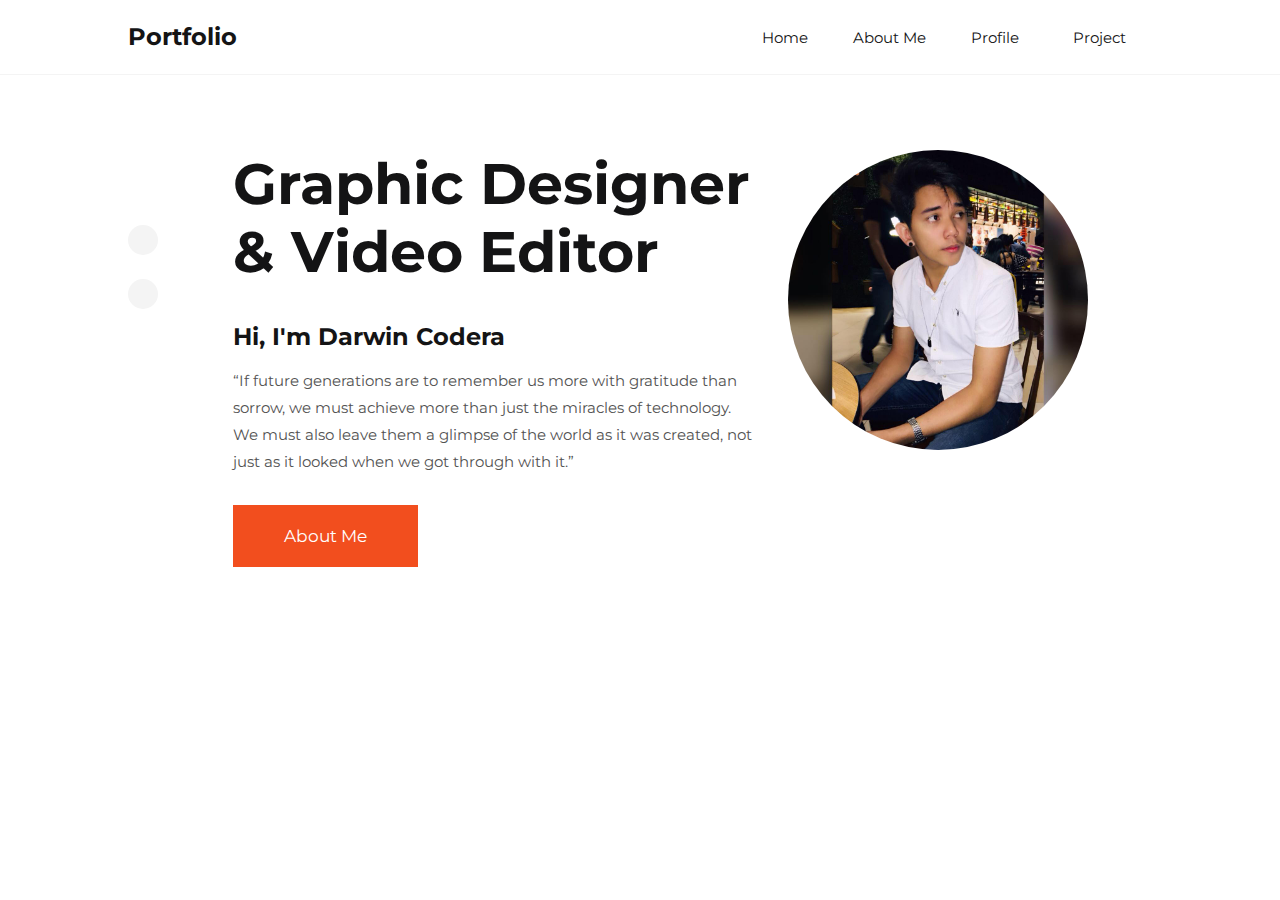
<file: Main/index.html>
<!DOCTYPE html>
<html lang="en">
<head>
    <meta charset="UTF-8">
    <meta http-equiv="X-UA-Compatible" content="IE=edge">
    <meta name="viewport" content="width=device-width, initial-scale=1.0">
    <title>Responsive Portfolio</title>

    <!--Iconscout cdn-->
    <link rel="stylesheet" href="http://unicons.iconscout.com/release/v2.1.6/css/unicons.css">

    <!-- Font Style-->
    <link rel="preconnect" href="https://fonts.googleapis.com">
    <link rel="preconnect" href="https://fonts.gstatic.com" crossorigin>
    <link href="https://fonts.googleapis.com/css2?family=Montserrat:wght@300;400;500;600;700;800&display=swap" rel="stylesheet">
    
    <!--Material Icon-->
    <link rel="stylesheet" href="https://fonts.googleapis.com/icon?family=Material+Icons+Sharp">
    
    <!--Stylesheet-->
    <link rel="stylesheet" href="style.css">
    <link rel="stylesheet" href="Tabletview.css">
    <link rel="stylesheet" href="Mobileview.css">
</head>
<body>
    <nav>
        <div class="container">
            <a href="index.html"><h3>Portfolio</h3></a>
            <ul>
                <li><a href="index.html">Home</a></li>
                <li><a href="AboutMe.html">About Me</a></li>
                <li><a href="Profile.html">Profile</a></li>
                <li><a href="Project.html">Project</a></li>
            </ul>
            

        </div>
    </nav>
    <!--End of Navbar-->

    <section class="landing">
        <div class="container">
            <div class="socials">
                <a href="https://www.facebook.com/drwncdr" target="_black"><i class="uil uil-facebook-f"></i></a>
                <a href="https://www.instagram.com/coderadarwin/" target="_black"><i class="uil uil-instagram"></i></a>
            </div>

            <div class="info">
                <h1>Graphic Designer & Video Editor</h1>
                <h3>Hi, I'm Darwin Codera</h3>
                <p>“If future generations are to remember us more with gratitude than sorrow, 
                    we must achieve more than just the miracles of technology. We must also leave them a glimpse 
                    of the world as it was created, not just as it looked when we got through with it.”</p>
                <a href="AboutMe.html" class="btn btn-primary">About Me</a>
            </div>
            
            <div class="profile-area">
                <div class="inner-circle">
                    <img src="image.jpg">
                </div>
            </div>
        </div>
    </section>
<!--End Landing-->
</body>
</html>
</file>
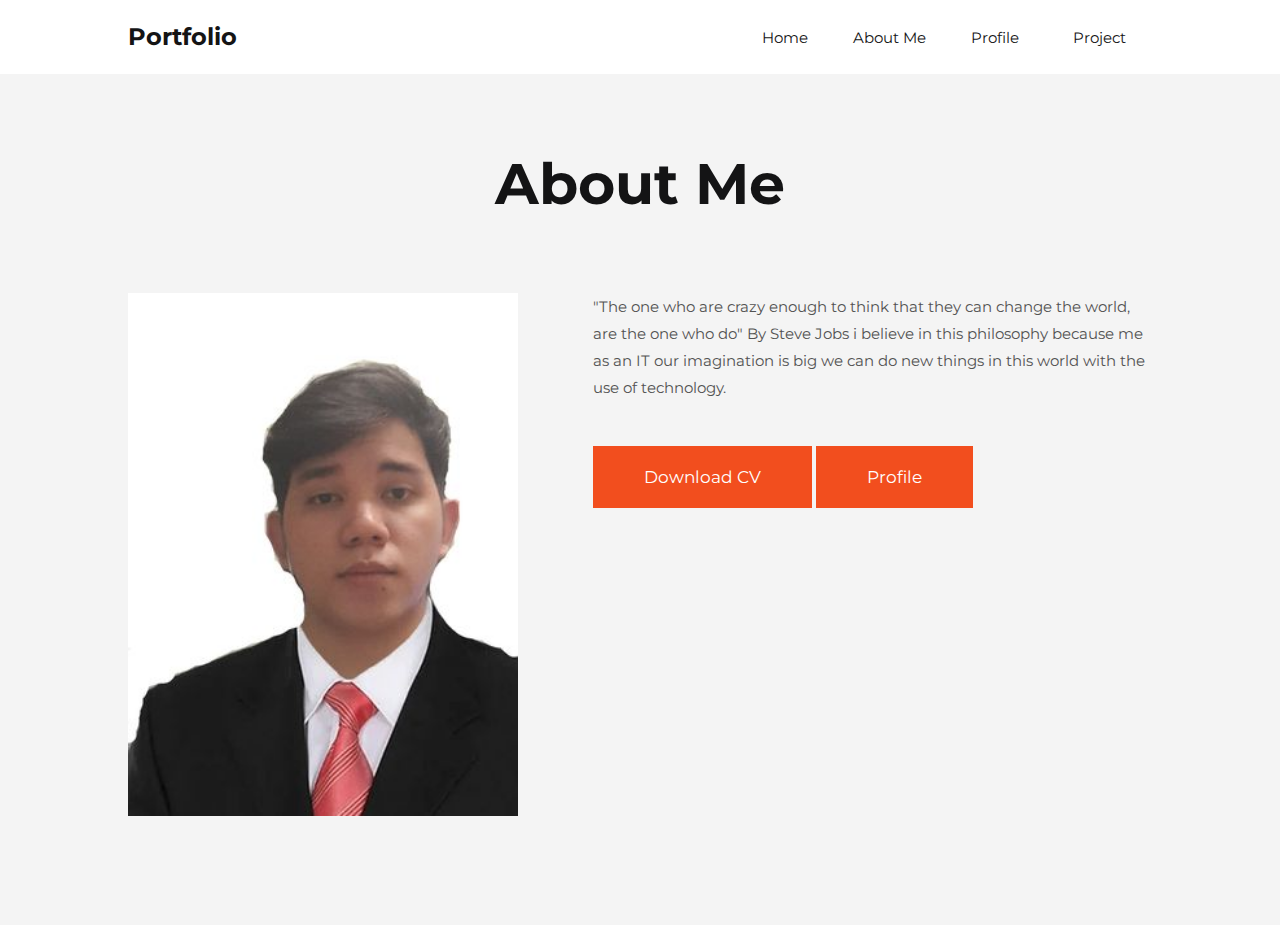
<file: Main/AboutMe.html>
<!DOCTYPE html>
<html lang="en">
<head>
    <meta charset="UTF-8">
    <meta http-equiv="X-UA-Compatible" content="IE=edge">
    <meta name="viewport" content="width=device-width, initial-scale=1.0">
     <!--Iconscout cdn-->
     <link rel="stylesheet" href="http://unicons.iconscout.com/release/v2.1.6/css/unicons.css">

     <!-- Font Style-->
     <link rel="preconnect" href="https://fonts.googleapis.com">
     <link rel="preconnect" href="https://fonts.gstatic.com" crossorigin>
     <link href="https://fonts.googleapis.com/css2?family=Montserrat:wght@300;400;500;600;700;800&display=swap" rel="stylesheet">
     
     <!--Material Icon-->
     <link rel="stylesheet" href="https://fonts.googleapis.com/icon?family=Material+Icons+Sharp">
    
     <!--Stylesheet-->
    <link rel="stylesheet" href="style.css">
    <link rel="stylesheet" href="Tabletview.css">
    <link rel="stylesheet" href="Mobileview.css">
    

    <title>AboutMe</title>
</head>
<body>
    <nav>
        <div class="container">
            <a href="Index.html"><h3>Portfolio</h3></a>
            <ul>
                <li><a href="index.html">Home</a></li>
                <li><a href="AboutMe.html">About Me</a></li>
                <li><a href="Profile.html">Profile</a></li>
                <li><a href="Project.html">Project</a></li>
            </ul>
            

        </div>
    </nav>


    <section class="About" id="About">
        <h1>About Me</h1>
        <div class="container">
            <div class="image">
            <img src="../img/2x2.jpg">
            </div>
        
            <div class="info">
            <p>"The one who are crazy enough to think that they can change the world, are the one who do"
                By Steve Jobs i believe in this philosophy because me as an IT our imagination is big we
                can do new things in this world with the use of technology.
            </p>
            <a href="Resume.html" download class="btn btn-primary">Download CV<i class="uil uil-file-export"></i></a>
            <a href="Profile.html" class="btn btn-primary">Profile</a>
            </div>
        </div>
    </section>
</body>
</html>
</file>
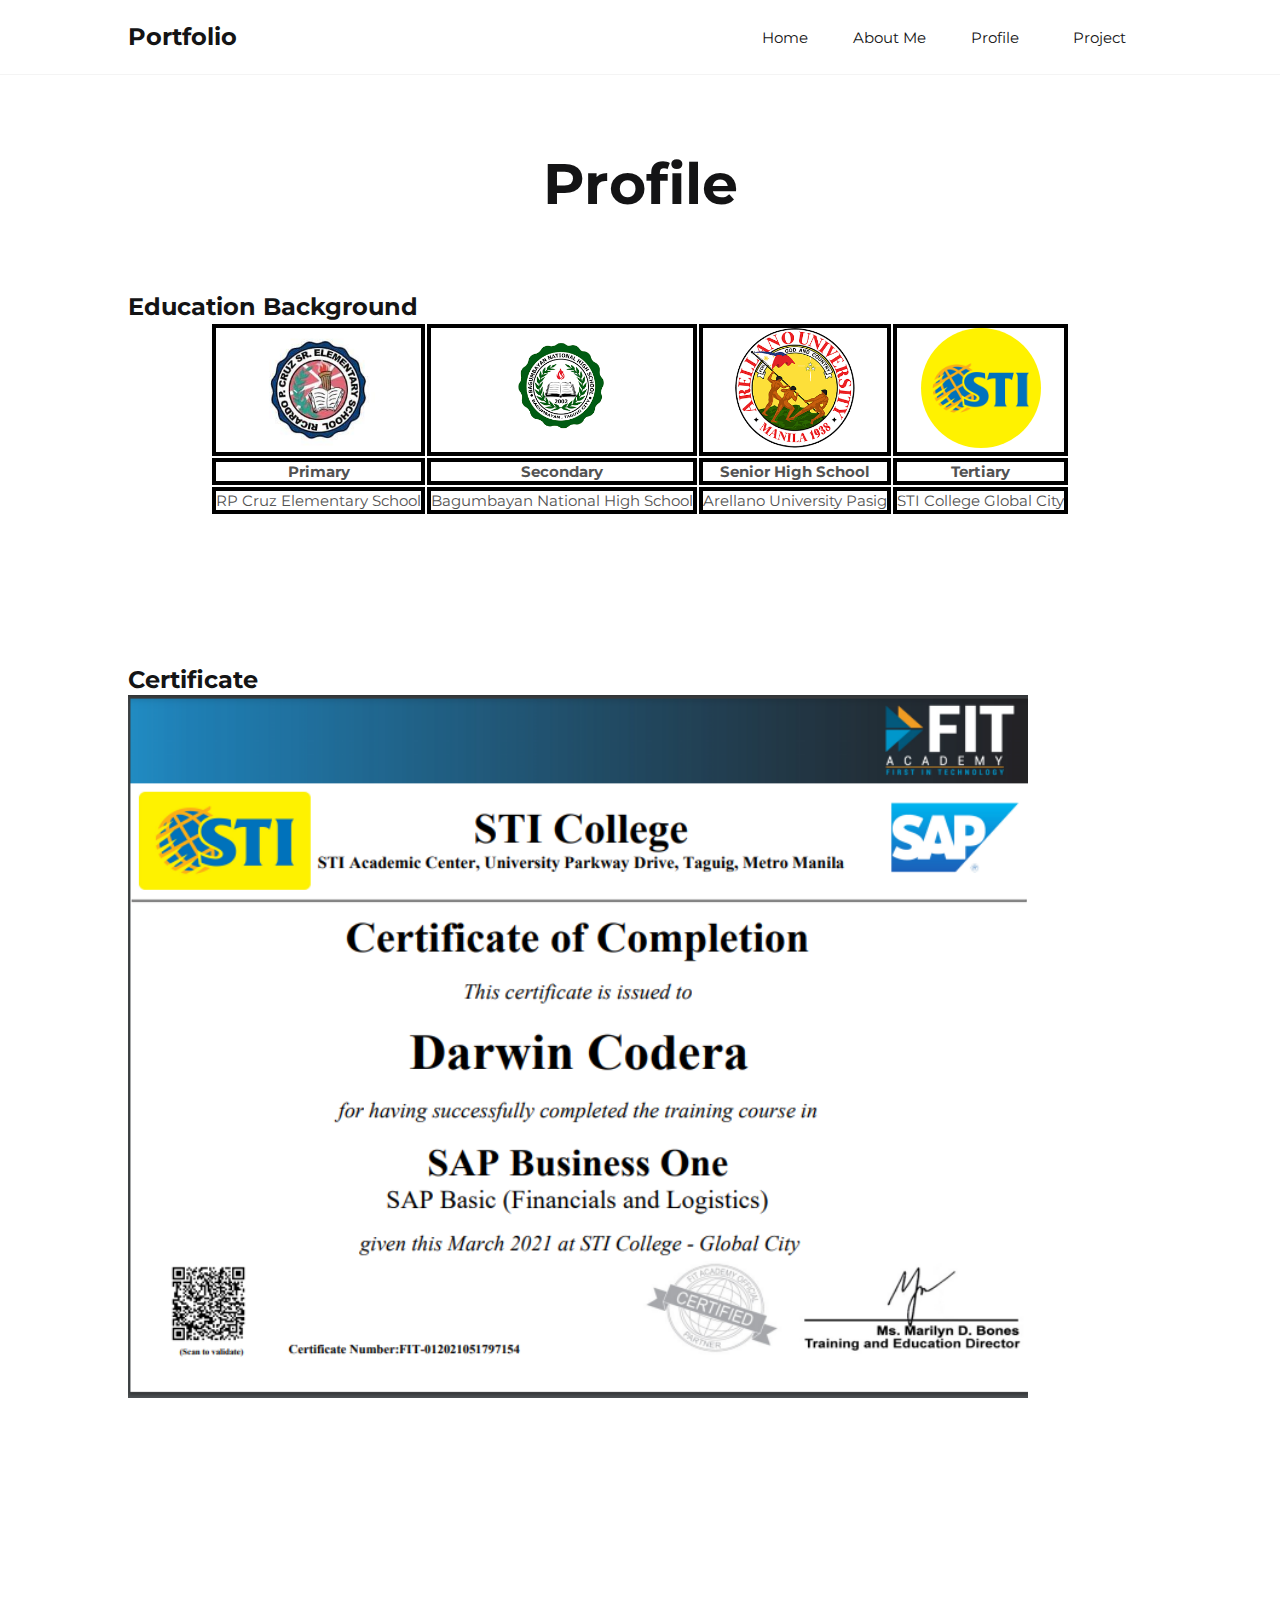
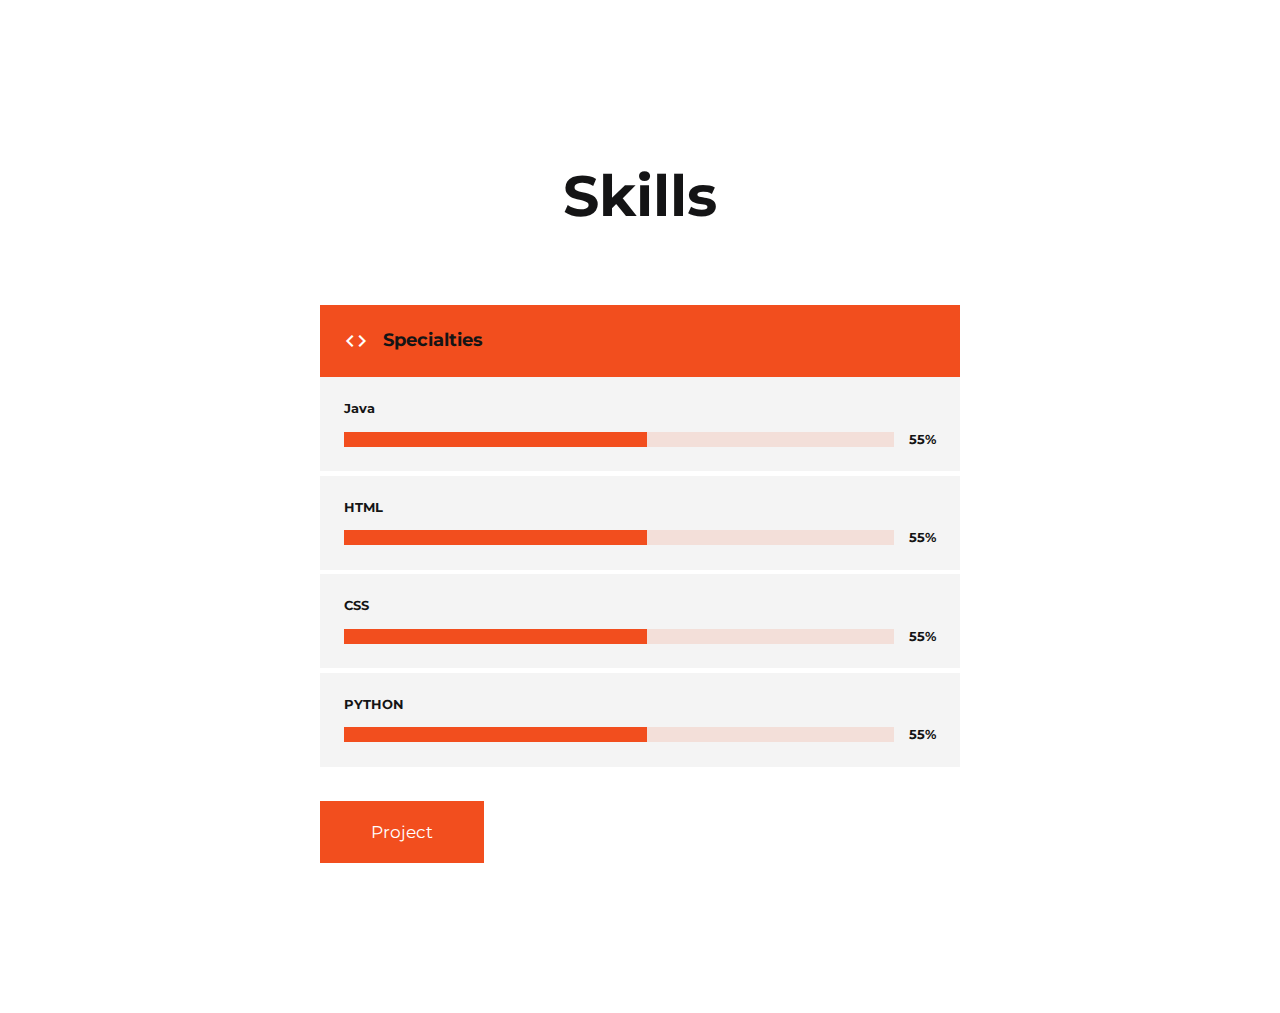
<file: Main/Profile.html>
<!DOCTYPE html>
<html lang="en">
<head>
    <meta charset="UTF-8">
    <meta http-equiv="X-UA-Compatible" content="IE=edge">
    <meta name="viewport" content="width=device-width, initial-scale=1.0">
    <title>Profile</title>

    <!--Iconscout cdn-->
    <link rel="stylesheet" href="http://unicons.iconscout.com/release/v2.1.6/css/unicons.css">

    <!-- Font Style-->
    <link rel="preconnect" href="https://fonts.googleapis.com">
    <link rel="preconnect" href="https://fonts.gstatic.com" crossorigin>
    <link href="https://fonts.googleapis.com/css2?family=Montserrat:wght@300;400;500;600;700;800&display=swap" rel="stylesheet">
    
    <!--Material Icon-->
    <link rel="stylesheet" href="https://fonts.googleapis.com/icon?family=Material+Icons+Sharp">
    <link rel="stylesheet" href="https://fonts.googleapis.com/css2?family=Material+Symbols+Sharp:opsz,wght,FILL,GRAD@48,400,0,0" />
   
    <!--Stylesheet-->
   <link rel="stylesheet" href="style.css">
   <link rel="stylesheet" href="Tabletview.css">
   <link rel="stylesheet" href="Mobileview.css">
   
</head>
<body>
    <nav>
        <div class="container">
            <a href="index.html"><h3>Portfolio</h3></a>
            <ul>
                <li><a href="index.html">Home</a></li>
                <li><a href="AboutMe.html">About Me</a></li>
                <li><a href="Profile.html">Profile</a></li>
                <li><a href="Project.html">Project</a></li>
            </ul>
            

        </div>
    </nav>

    <section class="profiles" id="profiles">
        <h1>Profile</h1>
        <div class="container">
            <div class="profile">
                        <h3>Education Background</h3>
                <div class="row">
                    <table>
                        <tr>
                            <td><center><img src="../img/rp.jpg" alt=""></center></td>
                            <td><center><img src="../img/Bagumbayan.png" alt=""></center></td>
                            <td><center><img src="../img/AU2.png" alt=""></center></td>
                            <td><center><img src="../img/sti2.png" alt=""></center></td>
                        </tr>
                        <tr>
                          <th>Primary</th>
                          <th>Secondary</th>
                          <th>Senior High School</th>
                          <th>Tertiary</th>
                        </tr>
                        <tr>
                          <td>RP Cruz Elementary School</td>
                          <td>Bagumbayan National High School</td>
                          <td>Arellano University Pasig</td>
                          <td>STI College Global City</td>
                        </tr>
                      </table>
                </div>

        <section class="certificate section" id="certificates">
            <h3>Certificate</h3>
            <div class="cert">
                <img src="../img/Cert.PNG" alt="">
            </div>
        </section>

            </div>
        </div>
    </section>

    <section class="skills" id="skills">
        <h1>Skills</h1>
        <div class="container">
            <div class="skill">
                <div class="head">
                    <div class="left">
                        <span class="material-symbols-sharp">code</span>
                        <h4>Specialties</h4>
                    </div>
                </div>

                <div class="items">
                    <div class="item">
                        <h5>Java</h5>
                        <div class="progress-area">
                            <div class="progress-bar">
                                <div class="progress"></div>
                            </div>
                            <h5>55%</h5>
                        </div>
                    </div>
                    <!--End-->
                    <div class="item">
                        <h5>HTML</h5>
                        <div class="progress-area">
                            <div class="progress-bar">
                                <div class="progress"></div>
                            </div>
                            <h5>55%</h5>
                        </div>
                    </div>
                    <!--End-->
                    <div class="item">
                        <h5>CSS</h5>
                        <div class="progress-area">
                            <div class="progress-bar">
                                <div class="progress"></div>
                            </div>
                            <h5>55%</h5>
                        </div>
                    </div>
                    <!--End-->
                    <div class="item">
                        <h5>PYTHON</h5>
                        <div class="progress-area">
                            <div class="progress-bar">
                                <div class="progress"></div>
                            </div>
                            <h5>55%</h5>
                        </div>
                    </div>
                    <!--End-->

                    <a href="Project.html" class="btn btn-primary">Project</a>
                </div>
            </div> 
        </div>
    </section>
    
</body>
</html>
</file>
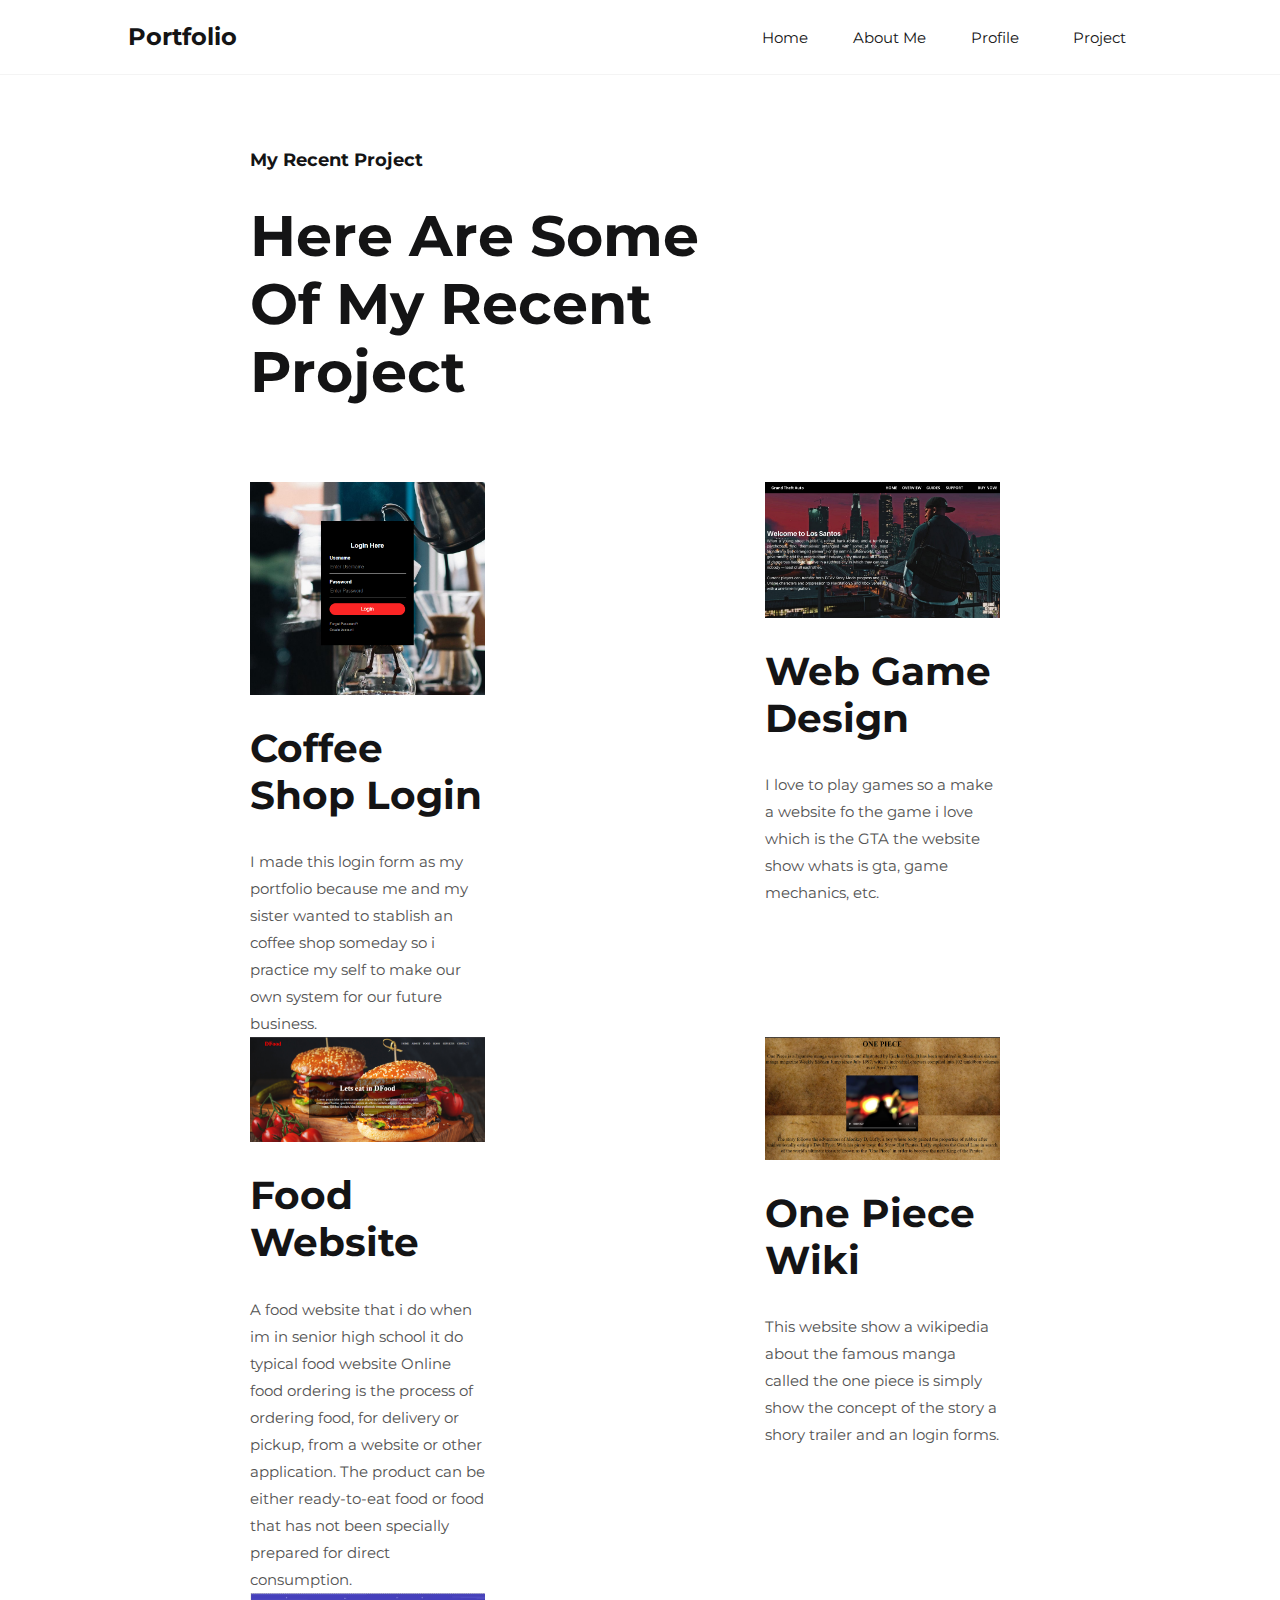
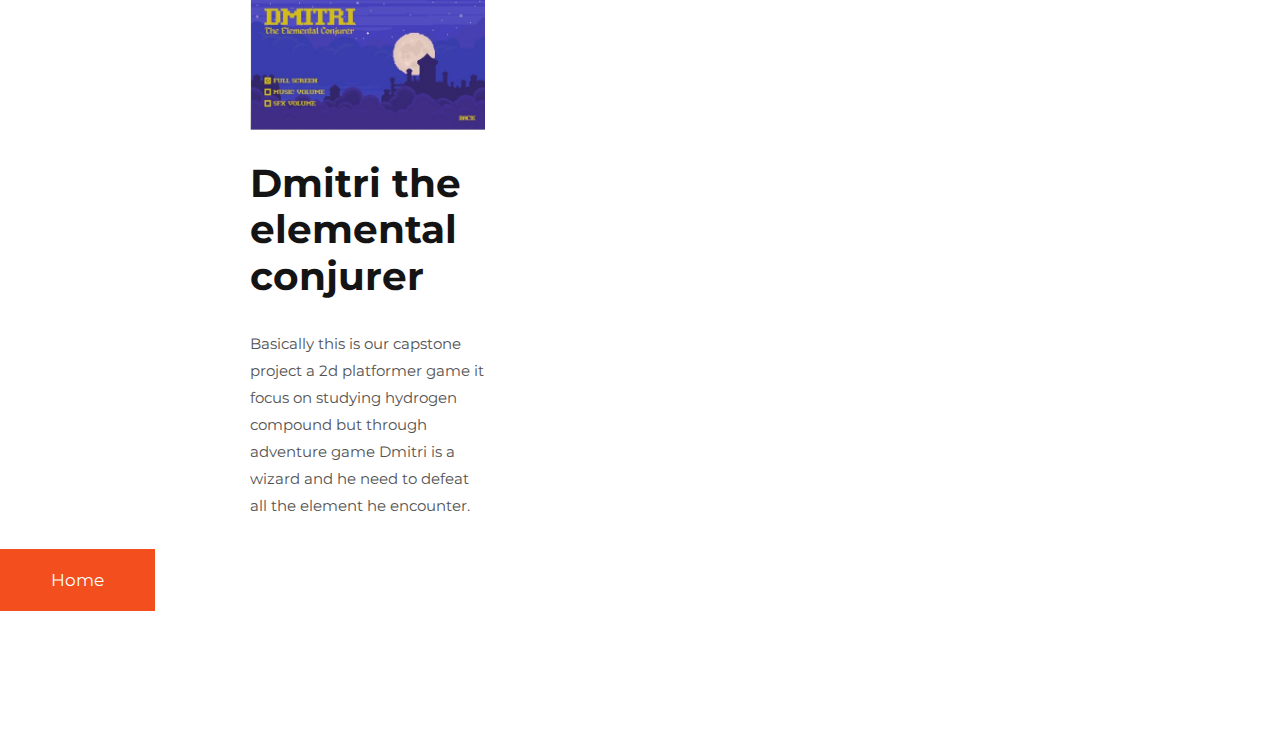
<file: Main/Project.html>
<!DOCTYPE html>
<html lang="en">
<head>
    <meta charset="UTF-8">
    <meta http-equiv="X-UA-Compatible" content="IE=edge">
    <meta name="viewport" content="width=device-width, initial-scale=1.0">
    <title>Project</title>

        <!--Iconscout cdn-->
        <link rel="stylesheet" href="http://unicons.iconscout.com/release/v2.1.6/css/unicons.css">

        <!-- Font Style-->
        <link rel="preconnect" href="https://fonts.googleapis.com">
        <link rel="preconnect" href="https://fonts.gstatic.com" crossorigin>
        <link href="https://fonts.googleapis.com/css2?family=Montserrat:wght@300;400;500;600;700;800&display=swap" rel="stylesheet">
        
        <!--Material Icon-->
        <link rel="stylesheet" href="https://fonts.googleapis.com/icon?family=Material+Icons+Sharp">
        <link rel="stylesheet" href="https://fonts.googleapis.com/css2?family=Material+Symbols+Sharp:opsz,wght,FILL,GRAD@48,400,0,0" />
       
        <!--Stylesheet-->
       <link rel="stylesheet" href="style.css">
       <link rel="stylesheet" href="Tabletview.css">
       <link rel="stylesheet" href="Mobileview.css">
       
</head>
<body>

    <nav>
        <div class="container">
            <a href="index.html"><h3>Portfolio</h3></a>
            <ul>
                <li><a href="index.html">Home</a></li>
                <li><a href="AboutMe.html">About Me</a></li>
                <li><a href="Profile.html">Profile</a></li>
                <li><a href="Project.html">Project</a></li>
            </ul>
            

        </div>
    </nav>

    <section class="recent-work" id="portfolio">
       <div class="project-container">
        <h4>My Recent Project</h4>
        <h1>Here Are Some Of My Recent Project</h1>
        <div class="projects">
            <div class="project">
                <div class="thumbnail">
                    <img src="../img/Project1.PNG">
                </div>
                <h2>Coffee Shop Login</h2>
                <p>I made this login form as my portfolio because me and my sister
                    wanted to stablish an coffee shop someday so i practice my self
                    to make our own system for our future business.
                </p>
            </div>
        </div>

        <div class="projects">
            <div class="project">
                <div class="thumbnail">
                    <img src="../img/Web Design.jpg">
                </div>
                <h2>Web Game Design</h2>
                <p>I love to play games so a make a website fo the game i love which is the GTA
                    the website show whats is gta, game mechanics, etc.
                </p>
            </div>
        </div>

        <div class="projects">
            <div class="project">
                <div class="thumbnail">
                    <img src="../img/Project3.PNG">
                </div>
                <h2>Food Website</h2>
                <p>A food website that i do when im in senior high school it do typical
                    food website Online food ordering is the process of ordering food, 
                    for delivery or pickup, from a website or other application. The product 
                    can be either ready-to-eat food or food that has not been specially prepared 
                    for direct consumption.
                </p>
            </div>
        </div>

        <div class="projects">
            <div class="project">
                <div class="thumbnail">
                    <img src="../img/Project4.PNG">
                </div>
                <h2>One Piece Wiki</h2>
                <p>This website show a wikipedia about the famous manga called
                    the one piece is simply show the concept of the story a shory
                    trailer and an login forms.</p>
            </div>
        </div>

        <div class="projects">
            <div class="project">
                <div class="thumbnail">
                    <img src="../img/Project5.PNG">
                </div>
                <h2>Dmitri the elemental conjurer</h2>
                <p>Basically this is our capstone project a 2d platformer game
                    it focus on studying hydrogen compound but through adventure game
                    Dmitri is a wizard and he need to defeat all the element he encounter.
                </p>
            </div>
        </div>
       </div>
       <a href="Index.html" class="btn btn-primary">Home</a>
    </section>  
    
</body>
</html>
</file>
<file: Main/style.css>
:root{
    --color-white: #fff;
    --color-light: #f4f4f4;
    --color-dark: #525252;
    --color-black: #141415;
    --color-primary: #f24e1e;
    --color-primary-light: hsl(14, 89%, 53%, 12%);
    --color-success: #29f5a6;
    --color-warning: #ffce31;
   
    --transition: all 300ms ease;
}

*{
    margin: 0;
    padding: 0;
    outline: 0;
    border: 0;
    box-sizing: border-box;
    list-style: none;
    text-decoration: none;
}

html{
    font-size: 15px;
    scroll-behavior: smooth;
}

body{
    background: var(--color-white);
    font-family: "Montserrat", sans-serif;
    color: var(--color-dark);
    max-width: 100vw;
}

h1,
h2,
h3,
h4,
h5 {
    color: var(--color-black);
    line-height: 1.2;
}

h1{
    font-size: 3.8rem;
}

h2{
    font-size: 2.6rem;
}

h3{
    font-size: 1.6rem;
}

h4{
    font-size: 1.2rem;
}

h5{
    font-size: 0.86rem;
}

p{
    line-height: 1.8;
}

.container{
    width: 80%;
    margin: 0 auto;
}

section{
    padding: 10rem 0 7rem;
    max-width: 100vw;
    overflow-x: hidden;
}

section h1{
    text-align: center;
    display: block;
    margin-bottom: 5rem;
}

img{
    width: 100%;
    

}

.btn{
    padding: 1.4rem 3.4rem;
    font-size: 1.1rem;
    color: var(--color-black);
    background: var(--color-white);
    display: inline-block;
    margin: 2rem 0;
    transition: var(--transition);
}

.btn:hover{
    box-shadow: 0 2rem 2rem var(--color-primary-light);
}

.btn-primary{
    background: var(--color-primary);
    color: var(--color-white);
}

nav{
    width: 100%;
    height: 5rem;
    background: var(--color-white);
    display: flex;
    align-items: center;
    justify-content: center;
    position: fixed;
    top: 0;
    z-index: 2;
    border-bottom: 1px solid var(--color-light);
}

nav .container{
    display: flex;
    justify-content: space-between;
    align-items: center;
    height: 100%;
}

nav button{
    display: none;
}

nav h3{
    color: var(--color-black);
}

nav .container ul{
    display: flex;
    height: 100%;
}

nav .container ul li a{
    height: 100%;
    width: 7rem;
    display: flex;
    justify-content: center;
    align-items: center;
    color: var(--color-black);
    position: relative;
    transition: var(--transition);
}

nav .container ul li a:hover{
    color: var(--color-primary);
}

nav .container ul li a.active{
    background: var(--color-primary) ;
    color: var(--color-white);
}

section .landing{
    display: grid;
    place-content: center;
    position: relative;
    top: 5rem;
    padding-bottom: 14rem;
}

section.landing .container{
    display: grid;
    grid-template-columns: 5rem auto 28rem;
    gap: 2rem;
}

section.landing .socials{
    display: flex;
    flex-direction: column;
    gap: 1.6rem;
    margin-top: 5rem;
}

section.landing .socials a{
    font-size: 1.1rem;
    background: var(--color-light);
    color: var(--color-black);
    padding: 0.3rem;
    border-radius: 50%;
    height: 2rem;
    width: 2rem;
    justify-content: center;
    align-items: center;
    transition: var(--transition);

}

section.landing .socials a:hover{
    background: var(--color-primary);
    color: var(--color-white);
}

section.landing .info h1{
    text-align: left;
    margin: 0;
}

section.landing h3{
    margin: 2.4rem 0 1rem;
}

section.landing .info p{
    width: 35rem;
}

section.landing .profile-area .inner-circle{
    position: absolute;
    width: 20rem;
    height: 20rem;
    border-radius: 50%;
    overflow: hidden;
}

/* ========= About ============ */

section.About {
    background-color: var(--color-light);
}

section.About .container {
    display: grid;
    grid-template-columns: 26rem auto;
    gap: 5rem;
}

section.About p{
    margin-bottom: 1rem;
}

/* ===== Profile ======= */
.row{
    display: flex;
    justify-content: center;
    align-items: center;
}

.row img{
   
    border-radius: 50%;
 
}
table img{
    height: 120px;
    width: 120px;
    border-radius: 90%;
 }

 th,tr,td {
    border: 4px solid black;
 }

.school{
    display: flex;
    justify-content: center;
}

.school p{
    padding: 49px;
    margin-right: 50px;
    margin-left: -18px;
    font-size: medium;
    text-align: center;
}

.cert {
    width: 900px;
    
}

section.skills .container {
    width: 50%;
}

section.skills .skill {
    margin-bottom: 1rem;
}

section.skills .skill .head {
    background: var(--color-primary);
    display: flex;
    justify-content: space-between;
    align-items: center;
    color: var(--color-white);
    padding: 1.6rem;
    cursor: pointer;
}

section.skills .skill .head h5 {
    color: var(--color-white);
}

section.skills .skill .head .left {
    display: flex;
    align-items: center;
    gap: 1rem;
}

section.skills .skill .item {
    display: flex;
    flex-direction: column;
    align-items: start;
    gap: 1rem;
    padding: 1.6rem;
    background: var(--color-light);
    margin-bottom: 0.3rem;
    transition: var(--transition);
}

section.skills .skill .item:hover {
    background: var(--color-white);
}

section.skills .skill .progress-area {
    width: 100%;
    display: flex;
    align-items: center;
    gap: 1rem;
}

section.skills .item .progress-bar {
    width: 100%;
    height: 1rem;
    background: var(--color-primary-light);
}

section.skills .item .progress-bar .progress {
    height: 100%;
    width: 55%;
    background: var(--color-primary);
}

/*==== Project =====*/

section.recent-work .project-container {
    display: grid;
    grid-template-columns: 1fr 1fr;
    margin-left: 250px;
}

.thumbnail img{
    width: 100%;
    height: 100%;
}

section.recent-work h1 {
    text-align: left;
    margin-left: -100%;
    margin-top: 10%;
    width: 100%;
}

section.recent-work .projects {
    display: grid;
    grid-template-columns: 1fr 1fr;
    gap: 3rem;
}

section.recent-work .projects .project {
    display: flex;
    flex-direction: column;
    gap: 2rem;
}
</file>
<file: Main/Tabletview.css>
@media screen and (max-width: 912px){
    
    nav .container ul{
        display: flex;
        height: 100%;
        padding-right: 20%;
        padding-left: 20%;
    }
    
    nav .container ul li a{
        height: 100%;
        width: 7rem;
        display: flex;
        justify-content: center;
        align-items: center;
        color: var(--color-black);
        position: relative;
        transition: var(--transition);
        padding-right: 10%;
    }

    section.landing {
        margin-top: -4rem;
        padding-bottom: 7rem;
        max-width: 100vw;
        overflow-x: hidden;
    }

    section.landing .container {
        grid-template-columns: 1fr;
        grid-template-rows: 20% 50%;
        text-align: center;
        row-gap: 6rem;
    }
    
    section.landing .container .socials {
        display: none;
    }

    section.landing .container .info {
        width: 90%;
        margin: 0 auto;
    }

    section.landing .container .info h1 {
        text-align: center;
    }

    section.landing .container .info p {
        margin: 0 auto;
        width: 92%;
    }

    section.landing .container .profile-area {
        grid-row: 1;
        width: 25%;
        margin: 0 auto;
    }

    section.landing .container .inner-circle {
        width: 10rem;
        height: 10rem;
    }


    /*=========== Profile =================*/

    th,tr,td {
        border: 2px solid black;
        font-size: 100%;
        text-align: center;
        font-style: bold;
    }

    .cert {
        width: 90%;
        height: 90%;
        
    }


    /*============= Project ===========*/

    section.recent-work .project-container {
        display: grid;
        grid-template-columns: 1fr 1fr;
        margin-left: 100px;
    }
    
    .thumbnail img{
        width: 100%;
        height: 100%;
    }
    
    section.recent-work h1 {
        text-align: left;
        margin-left: -100%;
        margin-top: 10%;
        width: 100%;
    }
    
    section.recent-work .projects {
        display: grid;
        grid-template-columns: 1fr 1fr;
        gap: 3rem;
    }
    
    section.recent-work .projects .project {
        display: flex;
        flex-direction: column;
        gap: 2rem;
    }
}
</file>
<file: Main/Mobileview.css>
@media screen and (max-width: 600px){
    h1 {
        font-size: 2.2rem;
    }
    
    h2 {
        font-size: 1.6rem;
    }

    h3 {
        font-size: 1.2rem;
    }

    h4 {
        font-size: 1rem;
    }

    h5 {
        font-size: 0.68rem;
    }

    /* ========== NAV BAR ========== */

    nav {
        box-shadow: 0 1rem 1rem rgba(0, 0, 0, 0.1);
    }

    nav h3 {
        margin-left: 1rem;
    }

    nav .container {
        width: 100%;
    }

    nav .container ul {
        position: fixed;
        top: 0;
        flex-direction: column;
        z-index: 3;
        width: 16rem;
        height: 100vh;
        background: var(--color-white);
        box-shadow: 1rem 0 2rem var(--color-primary-light);
        display: none;
    }

    nav ul li {
        height: 4.6rem;
        width: 100%;
    }

    nav .container ul li a{
        width: 100%;
        justify-content: start;
        padding-left: 2rem;
    }

    nav .container ul li a:hover {
        padding-left: 3rem;
    }

    nav button {
        display: inline-block;
        cursor: pointer;
        background: transparent;
        color: var(--color-black);
        margin-right: 1rem;
    }

    nav button#close-btn {
        display: none;
    }

    /*=============== LANDING SECTION ============*/
    section.landing {
        margin-top: -4rem;
        padding-bottom: 7rem;
        max-width: 100vw;
        overflow-x: hidden;
    }

    section.landing .container {
        grid-template-columns: 1fr;
        grid-template-rows: 20% 50%;
        text-align: center;
        row-gap: 6rem;
    }
    
    section.landing .container .socials {
        display: none;
    }

    section.landing .container .info {
        width: 90%;
        margin: 0 auto;
    }

    section.landing .container .info h1 {
        text-align: center;
    }

    section.landing .container .info p {
        margin: 0 auto;
        width: 92%;
    }

    section.landing .container .profile-area {
        grid-row: 1;
        width: 40%;
        margin: 0 auto;
    }

    section.landing .container .inner-circle {
        width: 10rem;
        height: 10rem;
    }


    /*==== About ====*/

    section.About .container {
        grid-template-columns: 1fr;
        gap: 1rem;
        text-align: center;
    }

    /*====== Skills =======*/
    
    table img{
        height: 80px;
        width: 80px;
        border-radius: 90%;
     }

    section.skills .container {
        width: 94%;
    }

    th,tr,td {
        border: 2px solid black;
        font-size: 80%;
        text-align: center;
        font-style: bold;
    }

    .cert {
        width: 90%;
        height: 90%;
        
    }

    /*====== Project ======*/
    section.recent-work .project-container .projects{
        grid-template-columns: 1fr;
    }

    section.recent-work .project-container {
        display: grid;
        grid-template-columns: 1fr 1fr;
        margin-left: 60px;
    }

    section.recent-work h1 {
        text-align: left;
        margin-left: -100%;
        margin-top: 10%;
        width: 200%;
    }

    section.recent-work .projects {
        padding-left: 15px;
        display: grid;
        grid-template-columns: 1fr 1fr;
        gap: 4rem;
    }

    section.recent-work .projects .project {
        display: flex;
        flex-direction: column;
        gap: 2rem;
    }
}
</file>
